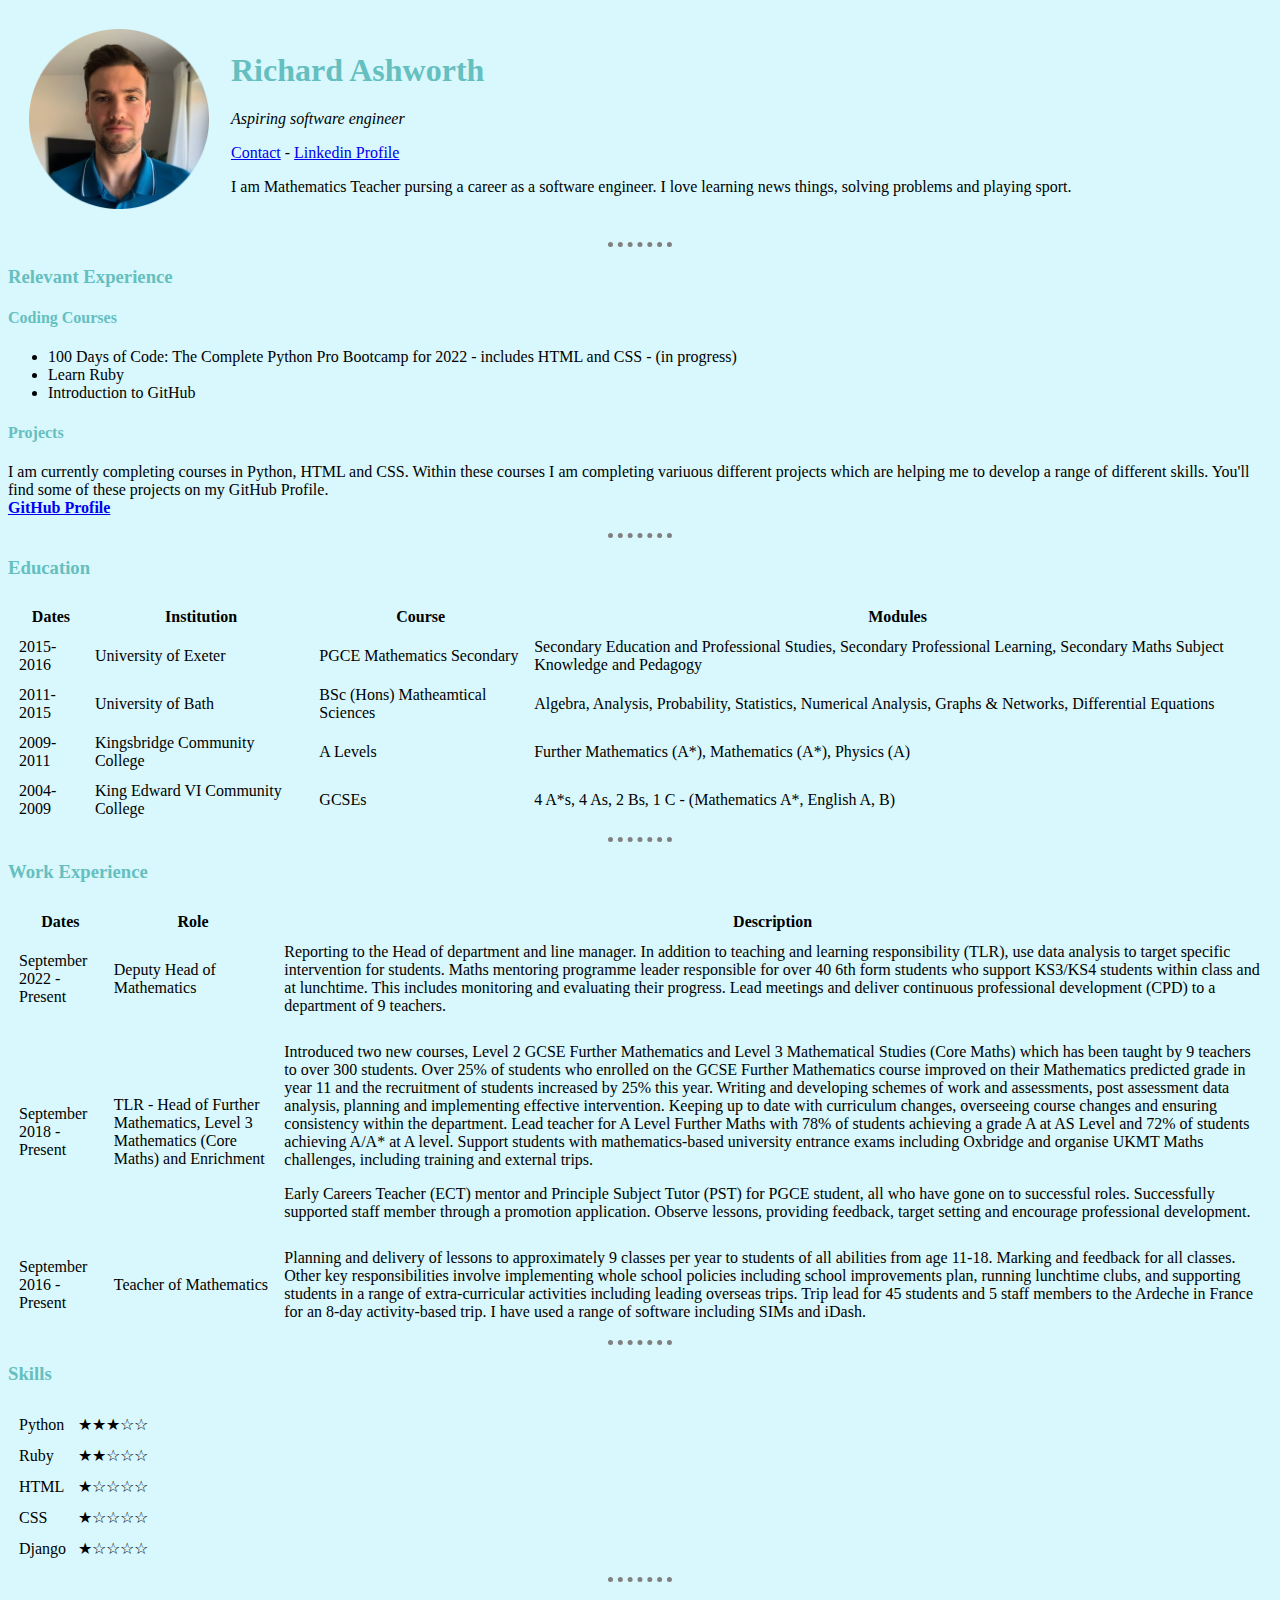
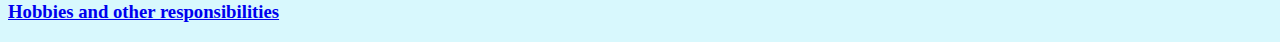
<file: index.html>
<!DOCTYPE html>
<html lang="en" dir="ltr">

<head>
  <meta charset="utf-8">
  <title>Richard's Personal Site</title>
  <link rel="stylesheet" href="css\styles.css">

</head>

<body>
  <table cellspacing="20">
    <tr>
      <td><img src="hPuJndOe_400x400-modified.png" alt="Richard profile picture"></td>
      <td><h1>Richard Ashworth</h1>
      <p><em>Aspiring software engineer</p></em></p>
      <a href="contact.html">Contact</a> - <a href="https://www.linkedin.com/in/richard-ashworth-/">Linkedin Profile</a>
      <p>I am Mathematics Teacher pursing a career as a software engineer. I love learning news things, solving problems and playing sport.</p></td>
    </tr>
  </table>
  <hr>
  <h3>Relevant Experience</h3>
  <h4>Coding Courses</h4>
  <ul>
    <li>100 Days of Code: The Complete Python Pro Bootcamp for 2022 - includes HTML and CSS - (in progress)</li>
    <li>Learn Ruby</li>
    <li>Introduction to GitHub</li>
  </ul>
  <h4>Projects</h4>
  <p>I am currently completing courses in Python, HTML and CSS. Within these 
    courses I am completing variuous different projects 
    which are helping me to develop a range of different skills. 
    You'll find some of these projects on my GitHub Profile. <br>
    <strong><a href="https://github.com/rashworth7">GitHub Profile<a></strong></em></p>
  <hr>
  <h3>Education</h3>
  <table cellspacing="10">
    <tr>
      <th>Dates</th>
      <th>Institution</th>
      <th>Course</th>
      <th>Modules</th>
    </tr>
    <tr>
      <td>2015-2016</td>
      <td>University of Exeter</td>
      <td>PGCE Mathematics Secondary</td>
      <td>
          Secondary Education and Professional Studies, Secondary Professional Learning, Secondary Maths Subject Knowledge and Pedagogy
      </td>
    </tr>
    <tr>
      <td>2011-2015</td>
      <td>University of Bath</td>
      <td>BSc (Hons) Matheamtical Sciences</td>
      <td>Algebra, Analysis, Probability, Statistics, Numerical Analysis, Graphs & Networks, Differential Equations</td>
    </tr>
    <tr>
      <td>2009-2011</td>
      <td>Kingsbridge Community College</td>
      <td>A Levels</td>
      <td>Further Mathematics (A*), Mathematics (A*), Physics (A)</td>
    </tr>
    <tr>
      <td>2004-2009</td>
      <td>King Edward VI Community College</td>
      <td>GCSEs</td>
      <td>4 A*s, 4 As, 2 Bs, 1 C - (Mathematics A*, English A, B)</td>
    </tr>
  </table>
  <hr>
  <h3>Work Experience</h3>
  <table cellspacing="10">
    <thead>
      <tr>
        <th>Dates</th>
        <th>Role</th>
        <th>Description</th>
      </tr>
    </thead>
    <tbody>
      <tr>
        <td>September 2022 - Present</td>
        <td>Deputy Head of Mathematics</td>
        <td>Reporting to the Head of department and line manager. In addition to teaching and learning responsibility (TLR), use data analysis to target specific intervention for students. Maths mentoring programme leader responsible for over 40 6th form students who support KS3/KS4 students within class and at lunchtime. This includes monitoring and evaluating their progress. Lead meetings and deliver continuous professional development (CPD) to a department of 9 teachers. </td>
      </tr>
      <tr>
        <td>September 2018 - Present</td>
        <td>TLR - Head of Further Mathematics, Level 3 Mathematics (Core Maths) and Enrichment</td>
        <td><p>Introduced two new courses, Level 2 GCSE Further Mathematics and Level 3 Mathematical Studies (Core Maths) which has been taught by 9 teachers to over 300 students. Over 25% of students who enrolled on the GCSE Further Mathematics course improved on their Mathematics predicted grade in year 11 and the recruitment of students increased by 25% this year. Writing and developing schemes of work and assessments, post assessment data analysis, planning and implementing effective intervention. Keeping up to date with curriculum changes, overseeing course changes and ensuring consistency within the department. Lead teacher for A Level Further Maths with 78% of students achieving a grade A at AS Level and 72% of students achieving A/A* at A level. Support students with mathematics-based university entrance exams including Oxbridge and organise UKMT Maths challenges, including training and external trips.<p>
        <p>Early Careers Teacher (ECT) mentor and Principle Subject Tutor (PST) for PGCE student, all who have gone on to successful roles. Successfully supported staff member through a promotion application. Observe lessons, providing feedback, target setting and encourage professional development.</p>
         </td>
      </tr>
      <td>September 2016 - Present</td>
      <td>Teacher of Mathematics</td>
      <td>Planning and delivery of lessons to approximately 9 classes per year to students of all abilities from age 11-18. Marking and feedback for all classes. Other key responsibilities involve implementing whole school policies including school improvements plan, running lunchtime clubs, and supporting students in a range of extra-curricular activities including leading overseas trips. Trip lead for 45 students and 5 staff members to the Ardeche in France for an 8-day activity-based trip. I have used a range of software including SIMs and iDash.</td>
      </tr>
    </tbody>
  </table>
  <hr>
  <h3>Skills</h3>
  <table cellspacing="10">
    <tr>
        <td>Python</td>
        <td>★★★☆☆</td>
    </tr>
    <tr>
        <td>Ruby</td>
        <td>★★☆☆☆</td>
    </tr>
    <tr>
      <td>HTML</td>
      <td>★☆☆☆☆</td>
    </tr>
    <tr>
      <td>CSS</td>
      <td>★☆☆☆☆</td>
    </tr>
    <tr>
      <td>Django</td>
      <td>★☆☆☆☆</td>
    </tr>
  </table>
<hr>
  <h3><a href="hobbies.html">Hobbies and other responsibilities</a></h3>
</body>

</html>
</file>
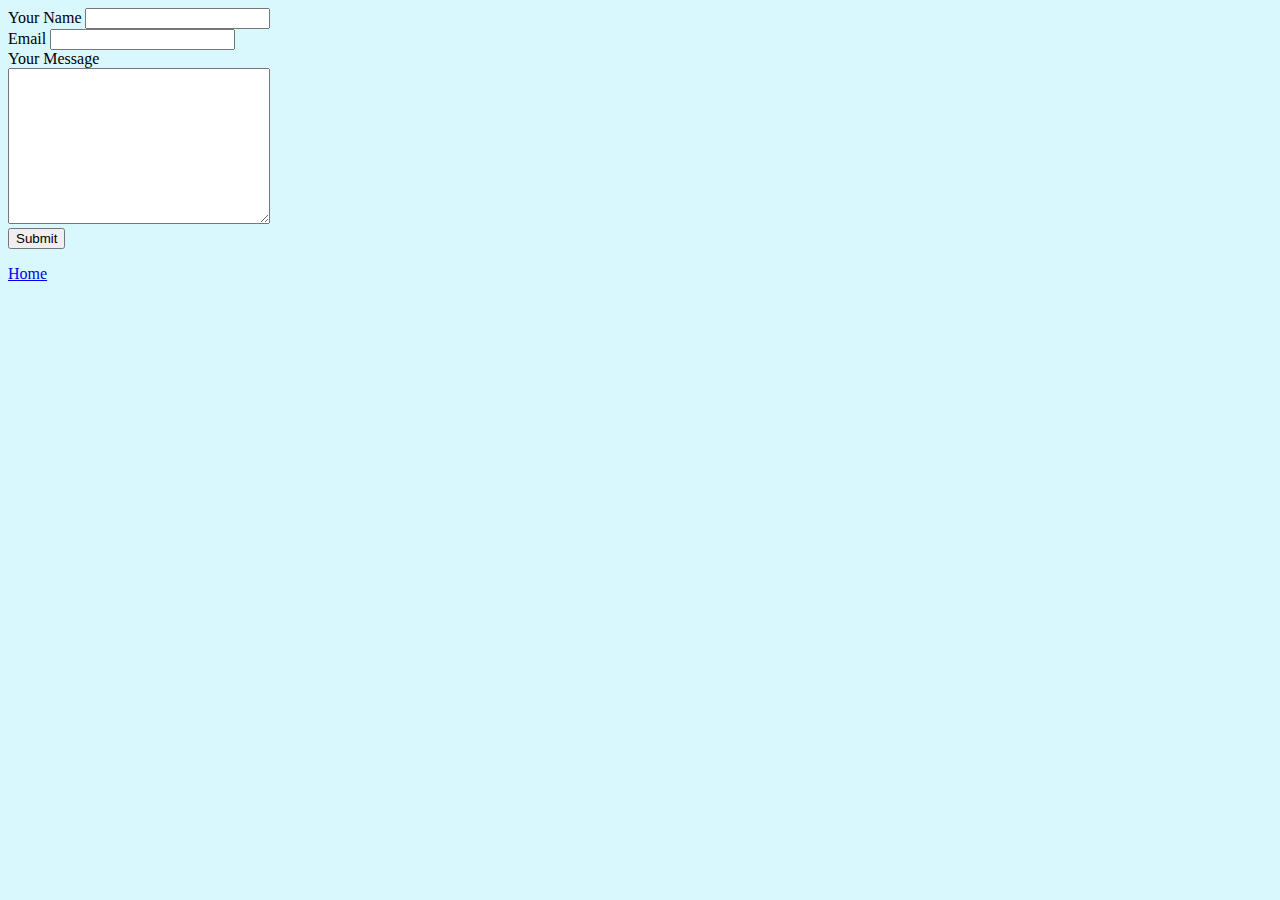
<file: contact.html>
<!DOCTYPE html>
<html lang="en" dir="ltr">
  <head>
    <meta charset="utf-8">
    <title>Contact</title>
    <link rel="stylesheet" href="css\styles.css">
  </head>
  <body>
    <form action="mailto:r.ashworth@hotmail.com" method="post", enctype="text/plain">
      <label for="name">Your Name</label>
      <input type="text" name="Name" value=""><br>
      <label>Email</label>
      <input type="email" name="Email" value=""><br>
      <label>Your Message</label><br>
      <textarea name="Message" rows="10" cols="30"></textarea><br>
      <input type="submit" name="">
    </form>
    <p><a href="index.html">Home</a></p>
  </body>
</html>
</file>
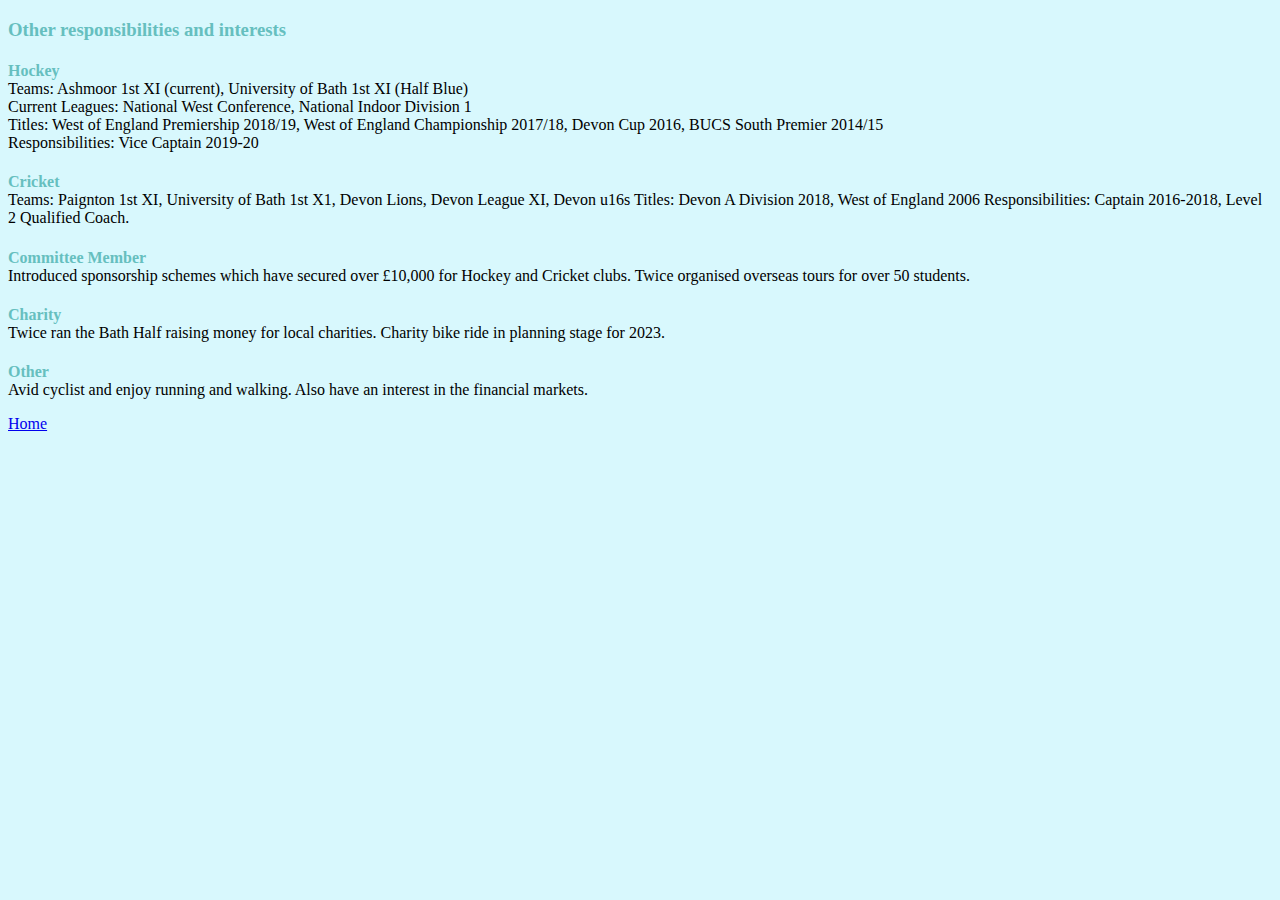
<file: hobbies.html>
<!DOCTYPE html>
<html lang="en" dir="ltr">

<head>
  <meta charset="utf-8">
  <title>Hobbies</title>
  <link rel="stylesheet" href="css\styles.css">
  <style>
    h4 {
      margin-bottom: 0px;
    }
    p {
      margin-top: 0px;
    }
  </style>
</head>

<body>
  <h3>Other responsibilities and interests</h3>
  <h4>Hockey</h4>
  <p>
    Teams: Ashmoor 1st XI (current), University of Bath 1st XI (Half Blue) <br>
    Current Leagues: National West Conference, National Indoor Division 1<br>
    Titles: West of England Premiership 2018/19, West of England Championship
    2017/18, Devon Cup 2016, BUCS South Premier 2014/15 <br>
    Responsibilities: Vice Captain 2019-20 </p>
  
   <p>
    <h4>Cricket</h4>
    Teams: Paignton 1st XI, University of Bath 1st X1, Devon Lions, Devon League XI, Devon u16s
    Titles: Devon A Division 2018, West of England 2006
    Responsibilities: Captain 2016-2018, Level 2 Qualified Coach.
  </p>

  <p>
    <h4>Committee Member</h4>
    Introduced sponsorship schemes which have secured over £10,000 for Hockey and Cricket clubs. 
    Twice organised overseas tours for over 50 students.</p>

  <p>
    <h4>Charity</h4>
    Twice ran the Bath Half raising money for local charities. Charity bike ride in planning stage for 2023. 
  </p>
  <p>
    <h4>Other</h4>
    Avid cyclist and enjoy running and walking. Also have an interest in the financial markets. 
  </p>
  <p><a href="index.html">Home</a></p>
</body>

</html>
</file>
